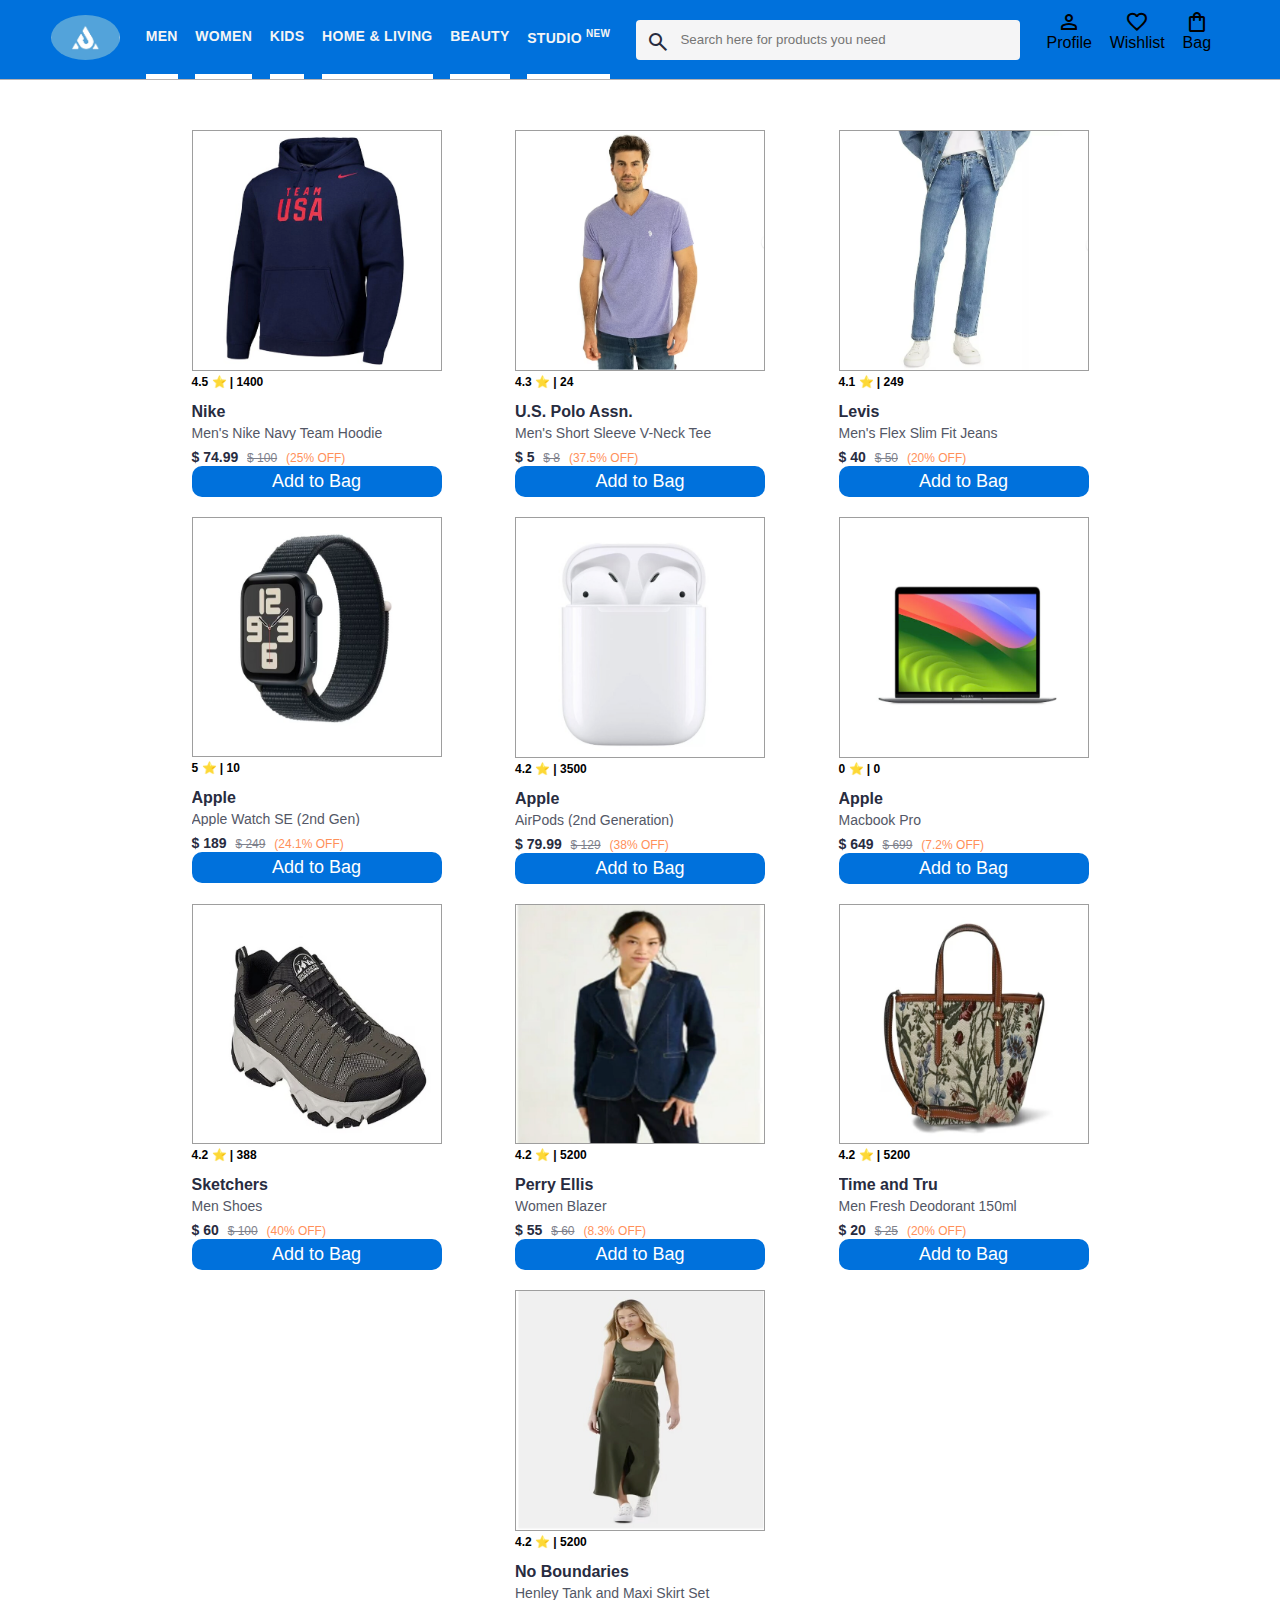
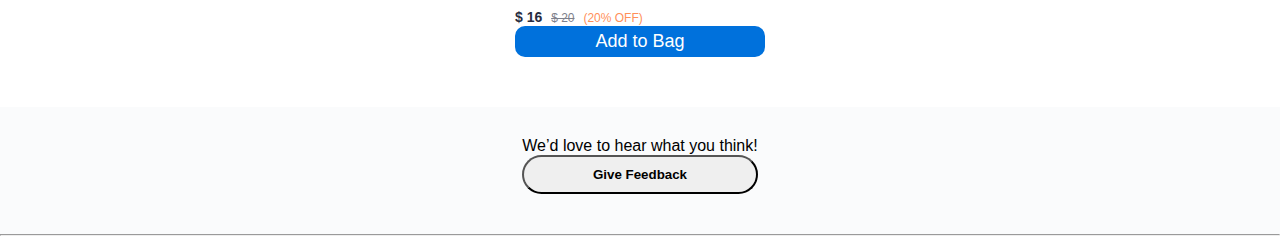
<file: index.html>
<!DOCTYPE html>
<html lang="en">
  <head>
    <title>Shopping app</title>
    <!-- Link to external CSS files -->
    <link rel="stylesheet" href="css/index.css" />
    <link
      rel="stylesheet"
      href="https://fonts.googleapis.com/css2?family=Material+Symbols+Outlined:opsz,wght,FILL,GRAD@20..48,100..700,0..1,-50..200"
    />
  </head>
  <body>
    <!-- Header section containing logo, navigation bar, search bar, and action icons -->
    <header>
      <div class="logo_container">
        <!-- Logo linking to the home page -->
        <a href="#"
          ><img class="home_logo" src="images/logo.webp" alt="Home"
        /></a>
      </div>
      <nav class="nav_bar">
        <!-- Navigation links -->
        <a href="#">Men</a>
        <a href="#">Women</a>
        <a href="#">Kids</a>
        <a href="#">Home & Living</a>
        <a href="#">Beauty</a>
        <a href="#">Studio <sup>New</sup></a>
      </nav>
      <div class="search_bar">
        <!-- Search bar with icon and input field -->
        <span class="material-symbols-outlined search_icon">search</span>
        <input
          type="search"
          class="search_input"
          placeholder="Search here for products you need "
        />
      </div>
      <div class="action_bar">
        <!-- Action icons for profile, wishlist, and bag -->
        <div class="action_container">
          <span class="material-symbols-outlined action_icon">person</span>
          <span class="action_name">Profile</span>
        </div>

        <div class="action_container">
          <span class="material-symbols-outlined action_icon">favorite</span>
          <span class="action_name">Wishlist</span>
        </div>

        <!-- Bag icon with link to the bag page -->
        <a class="action_container" href="pages/bag.html">
          <span class="material-symbols-outlined action_icon"
            >shopping_bag</span
          >
          <span class="action_name">Bag</span>
          <!-- Dynamic item count in the bag -->
          <span class="bag-item-count">0</span>
        </a>
      </div>
    </header>
    <main>
      <!-- Main content area for displaying items -->
      <div class="items-container"></div>
    </main>
    <footer>
      <!-- Footer section with feedback button -->
      <div class="footer_container">
        <div class="footer_column">
          <p class="footer-txt">We’d love to hear what you think!</p>
          <button class="feedback-btn" type="button">Give Feedback</button>
        </div>
      </div>
      <hr />
    </footer>
    <!-- External JavaScript files for functionality -->
    <script src="data/items.js"></script>
    <script src="scripts/index.js"></script>
  </body>
</html>
</file>
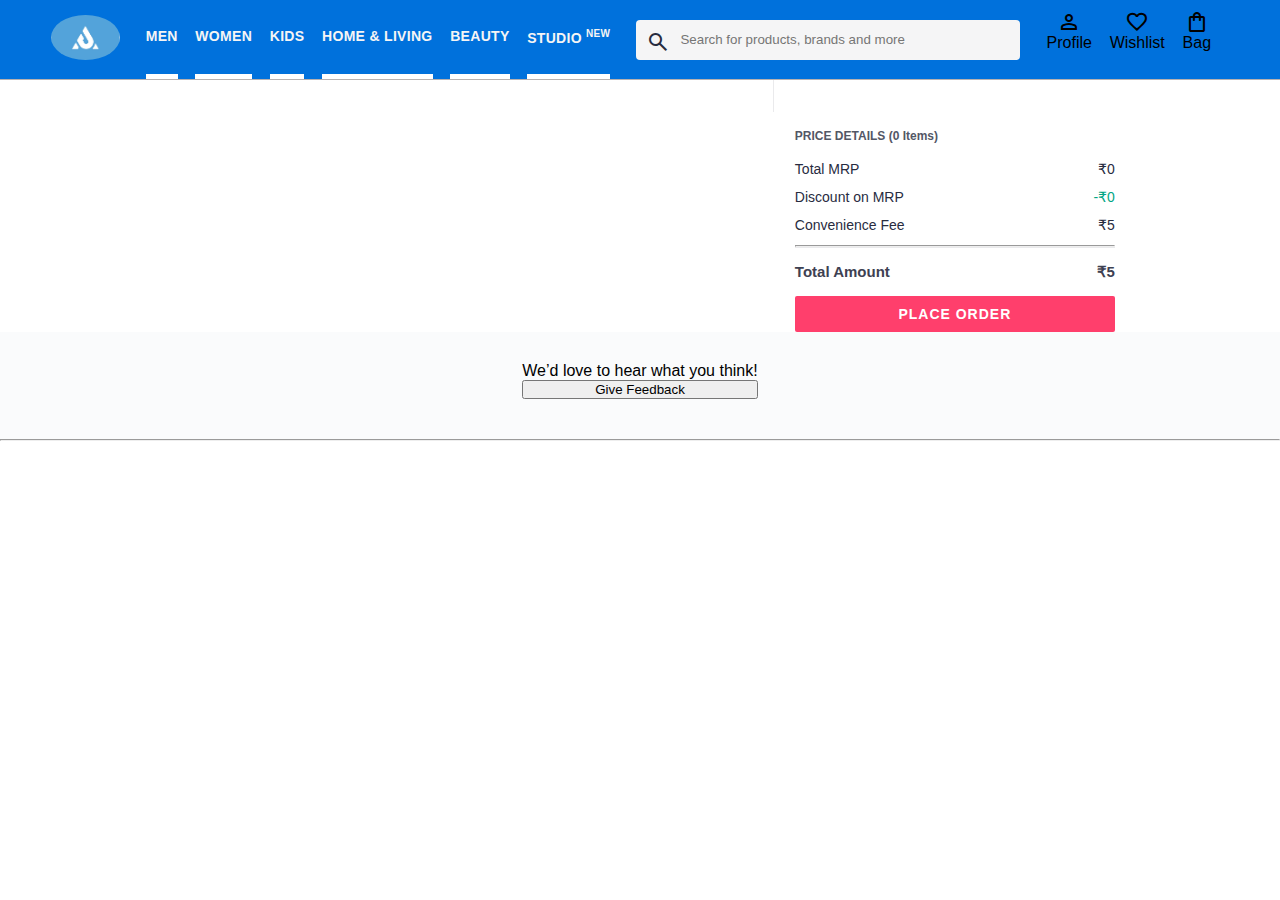
<file: pages/bag.html>
<!DOCTYPE html>
<html lang="en">
  <head>
    <!-- Page title displayed in the browser tab -->
    <title>Shopping app</title>

    <!-- Link to the main stylesheet for the page -->
    <link rel="stylesheet" href="../css/index.css" />
    <!-- Link to the stylesheet specific to the shopping bag page -->
    <link rel="stylesheet" href="../css/bag.css" />

    <!-- Link to Google Fonts for Material Symbols icons -->
    <link
      rel="stylesheet"
      href="https://fonts.googleapis.com/css2?family=Material+Symbols+Outlined:opsz,wght,FILL,GRAD@20..48,100..700,0..1,-50..200"
    />
  </head>
  <body>
    <!-- Header section of the page -->
    <header>
      <!-- Container for the logo, typically displayed on the top-left of the page -->
      <div class="logo_container">
        <a href="#">
          <!-- Logo image for the shopping app -->
          <img class="home_logo" src="../images/logo.webp" alt="Home Logo" />
        </a>
      </div>

      <!-- Navigation bar with links to different categories -->
      <nav class="nav_bar">
        <a href="#">Men</a>
        <a href="#">Women</a>
        <a href="#">Kids</a>
        <a href="#">Home & Living</a>
        <a href="#">Beauty</a>
        <a href="#">Studio <sup>New</sup></a>
      </nav>

      <!-- Search bar for users to search for products -->
      <div class="search_bar">
        <!-- Icon for the search functionality -->
        <span class="material-symbols-outlined search_icon">search</span>
        <!-- Input field for entering search queries -->
        <input
          class="search_input"
          placeholder="Search for products, brands and more"
        />
      </div>

      <!-- Action bar with user-related actions -->
      <div class="action_bar">
        <!-- Profile action container -->
        <div class="action_container">
          <span class="material-symbols-outlined action_icon">person</span>
          <span class="action_name">Profile</span>
        </div>

        <!-- Wishlist action container -->
        <div class="action_container">
          <span class="material-symbols-outlined action_icon">favorite</span>
          <span class="action_name">Wishlist</span>
        </div>

        <!-- Bag action container, includes item count -->
        <div class="action_container">
          <span class="material-symbols-outlined action_icon"
            >shopping_bag</span
          >
          <span class="action_name">Bag</span>
          <span class="bag-item-count">0</span>
        </div>
      </div>
      <!-- Modal Structure -->
      <div id="orderPlacedModal" class="modal">
        <div class="modal-content">
          <span class="close">&times;</span>
          <p>Order is placed!</p>
        </div>
      </div>
    </header>

    <!-- Main content area of the page -->
    <main>
      <!-- Container for the bag page content -->
      <div class="bag-page">
        <!-- Container for displaying items in the bag -->
        <div class="bag-items-container"></div>
        <!-- Container for displaying the summary of the bag -->
        <div class="bag-summary"></div>
      </div>
    </main>

    <!-- Footer section of the page -->
    <footer>
      <div class="footer_container">
        <div class="footer_column">
          <!-- Feedback prompt for users -->
          <p class="f5">We’d love to hear what you think!</p>
          <!-- Button for submitting feedback -->
          <button class="b" type="button">Give Feedback</button>
        </div>
      </div>
      <!-- Horizontal line separating the footer from the main content -->
      <hr />
    </footer>

    <!-- Link to the JavaScript file containing item data -->
    <script src="../data/items.js"></script>
    <!-- Link to the JavaScript file containing main page functionality -->
    <script src="../scripts/index.js"></script>
    <!-- Link to the JavaScript file containing bag-specific functionality -->
    <script src="../scripts/bag.js"></script>
  </body>
</html>
</file>
<file: css/index.css>
/***************** Item Page CSS **************************/

* {
    margin: 0;
    padding: 0;
    font-family:  Bogle, Helvetica Neue, Helvetica, Arial, sans-serif;
    box-sizing: border-box;
    /* color: whitesmoke; */
}
header {
    display: flex;
    background-color:#0071dc ;
    height: 80px;
    justify-content: space-between;
    align-items: center;
    border-bottom: 1px solid #b6b1b1;
    position: sticky;
    top: 0;
    z-index: 1000;
}
.home_logo {
    height: 45px;
    border-radius: 56%;

}
.logo_container {
    margin-left: 4%;
}
.action_bar {
    margin-right: 4%;
}
.nav_bar {
    display: flex;
    min-width: 500px;
    justify-content: space-evenly;
}
.nav_bar a {
    font-size: 14px;
    letter-spacing: .3px;
    color: whitesmoke;
    font-weight: 700;
    text-transform: uppercase;
    text-decoration: none;
    padding: 28px 0;
    border-bottom: 5px solid #ffffff;
}
.nav_bar a:hover {
    border-bottom: 4px solid #f54e77;
}

.nav_bar a sup {
    color: whitesmoke;
    font-size: 10px;
}

.search_bar {
    height: 40px;
    min-width: 200px;
    width: 30%;
    display: flex;
    align-items: center;
}
.search_icon {
    box-sizing: content-box;
    height: 20px;
    padding: 10px;

    background-color: #f5f5f6;
    color: #282c3f;
    font-weight: 300;
    border-radius: 4px 0 0 4px;
}
.search_input {
    color: #696e79;
    background-color: #f5f5f6;
    flex-grow: 1;
    height: 40px;
    border: 0;
    border-radius: 0 4px 4px 0;
}

.action_bar {
    display: flex;
    min-width: 200px;
    justify-content: space-evenly;
}

.action_container {
    display: flex;
    flex-direction: column;
    align-items: center;
}

/* Main section */
.banner_container {
    margin: 40px 0;
}
.banner_image {
    width: 100%;
}

.category_heading {
    text-transform: uppercase;
    color: #3e4152;
    letter-spacing: .15em;
    font-size: 1.8em;
    margin: 50px 0 10px 30px;
    max-height: 5em;
    font-weight: 700;
}

.category-items, .items-container {
    width: 80%;
    margin: 50px 10%;
    display: flex;
    flex-wrap: wrap;
    justify-content: space-evenly;
}

.sale_item {
    width: 250px;
}

.footer_container {
    padding: 30px 0px 40px 0px;
    background: #FAFBFC;
    display: flex;
    justify-content: space-evenly;
}

.footer_column {
    display: flex;
    flex-direction: column;
}

.footer_column h3 {
    color: #282c3f;
    font-size: 14px;
    margin-bottom: 25px;
}

.footer_column a {
    color: #696b79;
    font-size: 15px;
    text-decoration: none;
    padding-bottom: 5px;
}

.copyright {
    color: #94969f;
    text-align: end;
    padding: 15px;
}

.items-container {
    width: 80%;
    margin: 40px 10%;
}
.item-container {
    width: 250px;
    margin: 10px;
}
.item-image {
    width: 100%;
    border:1px solid #9e9e9e
}
.rating {
    font-size: 12px;
    font-weight: 700;
    color: black;
}
.company-name {
    margin-top: 15px;
    font-size: 16px;
    font-weight: 700;
    line-height: 1;
    color: #282c3f;
    margin-bottom: 6px;
    overflow: hidden;
    text-overflow: ellipsis;
    white-space: nowrap;
}
.item-name {
    color: #535766;
    font-size: 14px;
    line-height: 1;
    margin-bottom: 0;
    margin-top: 0;
    overflow: hidden;
    text-overflow: ellipsis;
    white-space: nowrap;
    font-weight: 400;
    display: block;
}
.price {
    margin-top: 10px;
    font-size: 14px;
    line-height: 15px;
    color: #282c3f;
    white-space: nowrap;
}
.current-price {
    font-size: 14px;
    font-weight: 700;
    color: #282c3f;
}
.original-price {
    text-decoration: line-through;
    color: #7e818c;
    font-weight: 400;
    margin-left: 5px;
    font-size: 12px;
}
.discount {
    color: #ff905a;
    font-weight: 400;
    font-size: 12px;
    margin-left: 5px;
}



 .btn-add-bag {
    argin-top: 8px;
    font-size: 18px;
    width: 100%;
    background-color: #0071dc;
    color: white;
    border: none;
    padding: 5px 15px;
    border-radius: 10px;
    cursor: pointer;
    font-weight: 400;
}
.bag-item-count {
    background-color: #f16565;
    white-space: nowrap;
    text-align: center;
    line-height: 18px;
    padding: 0 6px;
    height: 18px;
    position: relative;
    border-radius: 50%;
    font-size: 12px;
    color: #fff;
    left: 13px;
    top: -44px;
    font-weight: 700;
    cursor: pointer;
}
.action_container {
    text-decoration: none;
}
a.action_container:link {
    color:black;
}
.feedback-btn{
    border-radius: 62.5rem;
    
    padding: 10px;
    font-weight: 800;
    cursor: pointer;
}
</file>
<file: css/bag.css>
.bag-items-container {
  display: inline-block;
  width: 64%;
  padding-right: 20px;
  border-right: 1px solid #eaeaec;
  padding-top: 32px;
  color: #282c3f;
  font-size: 13px;
  line-height: 1.42857143;
  z-index: 1;
}

.bag-page {
  width: 75%;
  margin-left: 12.5%;
}

.bag-summary {
  vertical-align: top;
  display: inline-block;
  width: 35%;
  padding: 24px 0 0 16px;
  color: #282c3f;
  font-size: 13px;
  line-height: 1.42857143;
}

.bag-details-container {
  margin-bottom: 16px;
}

.price-header {
  font-size: 12px;
  font-weight: 700;
  margin: 24px 0 16px;
  color: #535766;
}

.price-item {
  margin-bottom: 12px;
  line-height: 16px;
  font-size: 14px;
  color: #282c3f;
}

.price-item-value {
  float: right;
}

.priceDetail-base-discount {
  color: #03a685;
}

.price-footer {
  font-weight: 700;
  font-size: 15px;
  padding-top: 16px;
  border-top: 1px solid #eaeaec;
  color: #3e4152;
  line-height: 16px;
}

.btn-place-order {
  width: 100%;
  letter-spacing: 1px;
  font-size: 14px;
  font-weight: 600;
  border-radius: 2px;
  border-width: 0px;
  padding: 10px 16px;
  background-color: rgb(255, 63, 108);
  color: rgb(255, 255, 255);
  cursor: pointer;
}

.bag-item-container {
  margin-bottom: 8px;
  background: #fff;
  font-size: 14px;
  border: 1px solid #eaeaec;
  border-radius: 4px;
  position: relative;
  padding: 12px 12px 0;
}

.item-left-part {
  position: absolute;
  height: 148px;
  width: 111px;
}

.item-right-part {
  padding-left: 12px;
  position: relative;
  min-height: 148px;
  margin-left: 111px;
  margin-bottom: 12px;
}

.bag-item-img {
  width: 100%;
}

.return-period {
  display: inline-flex;
  font-size: 14px;
  padding-top: 8px;
}

.return-period-days {
  font-weight: 700;
  margin-right: 4px;
}

.delivery-details {
  margin-top: 5px;
  color: #282c3f;
  font-size: 12px;
  letter-spacing: -.1px;
  margin-bottom: 8px;
  line-height: 15px;
}

.delivery-details-days {
  color: #03a685;
}

.remove-from-cart {
  position: absolute;
  font-size: 25px;
  top: 10px;
  right: 18px;
  width: 14px;
  height: 14px;
  cursor: pointer;
}
/* The Modal (background) */
/* The Modal (background) */
.modal {
  display: none; /* Hidden by default */
  position: fixed; /* Stay in place */
  z-index: 1000; /* Sit on top */
  left: 0;
  top: 0;
  width: 100%; /* Full width */
  height: 100%; /* Full height */
  overflow: auto; /* Enable scroll if needed */
  background-color: rgba(0,0,0,0.6); /* Black background with opacity */
  backdrop-filter: blur(5px); /* Optional: add blur effect */
}

/* Modal Content */
.modal-content {
  background-color: #fff; /* White background */
  margin: 10% auto; /* 10% from the top and centered */
  padding: 20px; /* Padding inside the modal */
  border-radius: 10px; /* Rounded corners */
  width: 60%; /* Could be more or less, depending on screen size */
  max-width: 500px; /* Max width */
  box-shadow: 0 4px 8px rgba(0, 0, 0, 0.1); /* Shadow for depth */
}

/* The Close Button */
.close {
  color: #333; /* Dark gray color */
  float: right;
  font-size: 24px; /* Smaller font size */
  font-weight: bold;
  margin-top: -10px; /* Align better with content */
}

.close:hover,
.close:focus {
  color: #000; /* Black color on hover */
  text-decoration: none;
  cursor: pointer;
}

/* Modal Content Text */
.modal-content p {
  font-size: 18px; /* Font size for the message */
  color: #555; /* Gray color for the text */
  text-align: center; /* Center the text */
}
</file>
